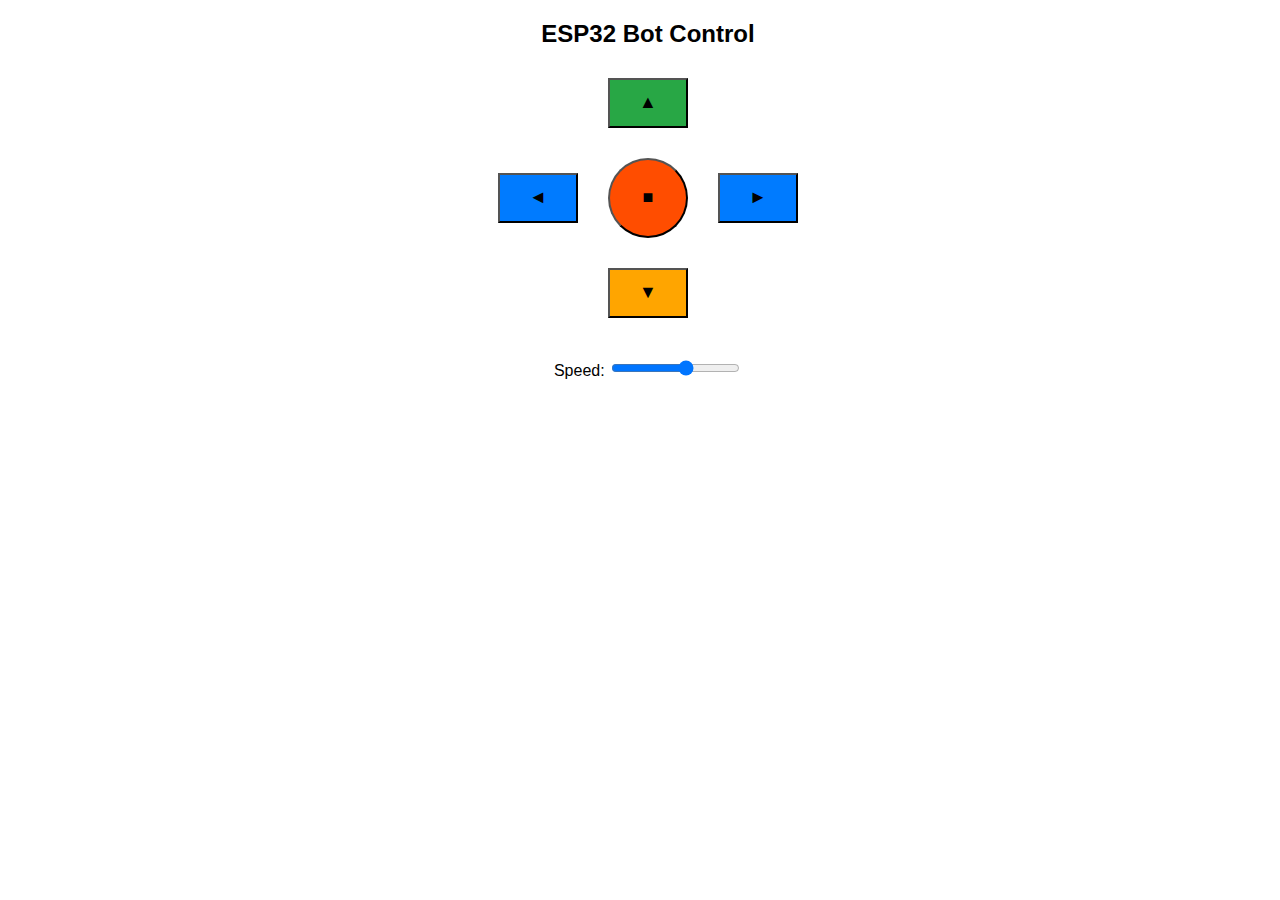
<file: remote.html>
<!DOCTYPE html>
<html lang="en">
<head>
    <meta charset="UTF-8">
    <meta name="viewport" content="width=device-width, initial-scale=1.0">
    <title>ESP32 Bot Control sss</title>
    <style>
        body { text-align: center; font-family: Arial, sans-serif; width: 100%;height: 100%; }
        .btn { width: 80px; height: 50px; font-size: 18px; margin: 10px; cursor: pointer; }
        .up { background: #28a745; grid-row-start: 1;grid-row-end:1;grid-column-start: 2;grid-column-end: 2;} 
        .down { background: #ffa500; grid-row-start: 3;grid-row-end:3;grid-column-start: 2;grid-column-end: 2;}
        .left, .right { background: #007bff; }
        .stop { background: #ff4d00; grid-row-start: 2;grid-row-end:2;grid-column-start: 2;grid-column-end: 2; border-radius: 50%;height:80px;width:80px;}
        .left{ grid-row-start: 2;grid-row-end:2;grid-column-start: 1;grid-column-end: 1;}
        .right{ grid-row-start: 2;grid-row-end:2;grid-column-start: 3;grid-column-end: 3;}
        #controls { display: flex; flex-direction: column; align-items: center; justify-content: center; align-self: center; width: 100%;height: 100%;}
        #direction-buttons { display: grid; grid-template-columns: auto auto auto; gap: 10px; align-items: center;justify-content: center;align-self: center;}
        #speedControl { margin-top: 30px; }
    </style>
</head>
<body>
    <h2>ESP32 Bot Control</h2>
    <div id="controls">
        <div id="direction-buttons">
            <button class="btn up" onclick="sendCommand(0, 100)">▲</button>
            <button class="btn left" onclick="sendCommand(-100, 0)">◄</button>
            <button class="btn stop" onclick="sendCommand(0, 0)">■</button>
            <button class="btn right" onclick="sendCommand(100, 0)">►</button>
            <button class="btn down" onclick="sendCommand(0, -100)">▼</button>
        </div>
        <div id="speedControl">
            <label>Speed:</label>
            <input type="range" id="speedSlider" min="0" max="255" value="150" onchange="updateSpeed(this.value)">
        </div>
    </div>

    <script>
        let ws;

        function connectWebSocket() {
            ws = new WebSocket("ws://" + window.location.hostname + "/ws");

            ws.onopen = function () {
                console.log("Connected to WebSocket");
            };

            ws.onmessage = function (event) {
                console.log("Received: " + event.data);
            };

            ws.onclose = function () {
                console.log("WebSocket disconnected, retrying...");
                setTimeout(connectWebSocket, 2000);
            };
        }

        function sendCommand(x, y) {
            if (ws.readyState === WebSocket.OPEN) {
                ws.send(`${x},${y}`);
            } else {
                console.error("WebSocket not connected!");
            }
        }

        function updateSpeed(value) {
            fetch(`/speed?val=` + value)
                .then(response => response.text())
                .then(data => console.log("Speed set to: " + data))
                .catch(error => console.error("Error setting speed:", error));
        }

        window.onload = function () {
            connectWebSocket();
        };
    </script>
</body>
</html>
</file>
